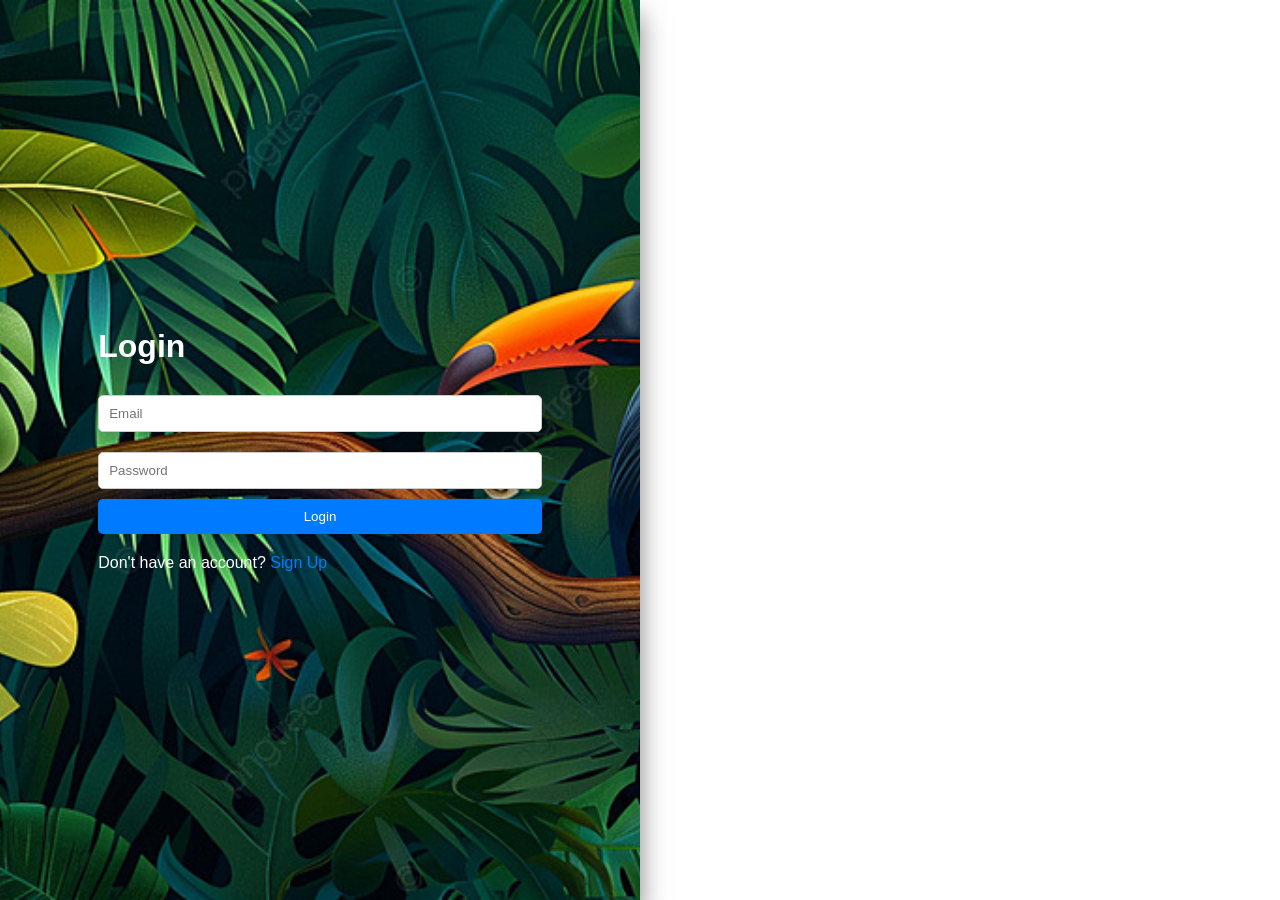
<file: index.html>
<!DOCTYPE html>
<html lang="en">
<head>
    <meta charset="UTF-8">
    <meta name="viewport" content="width=device-width, initial-scale=1.0">
    <title>Login/Sign Up Page</title>
    <link rel="stylesheet" href="login.css">
</head>
<body>
    <div class="container">
        <div class="form-container" id="login-container">
            <form action="#" method="POST">
                <h1>Login</h1>
                <input type="email" placeholder="Email" required>
                <input type="password" placeholder="Password" required>
                <button type="submit">Login</button>
                <p>Don't have an account? <a href="#" id="signUpLink">Sign Up</a></p>
            </form>
        </div>

        <div class="form-container" id="signup-container">
            <form action="#" method="POST">
                <h1>Sign Up</h1>
                <input type="text" placeholder="Name" required>
                <input type="email" placeholder="Email" required>
                <input type="password" placeholder="Password" required>
                <button type="submit">Sign Up</button>
                <p>Already have an account? <a href="#" id="loginLink">Login</a></p>
            </form>
        </div>
    </div>

    <script src="login.js".js"></script>
</body>
</html>
</file>
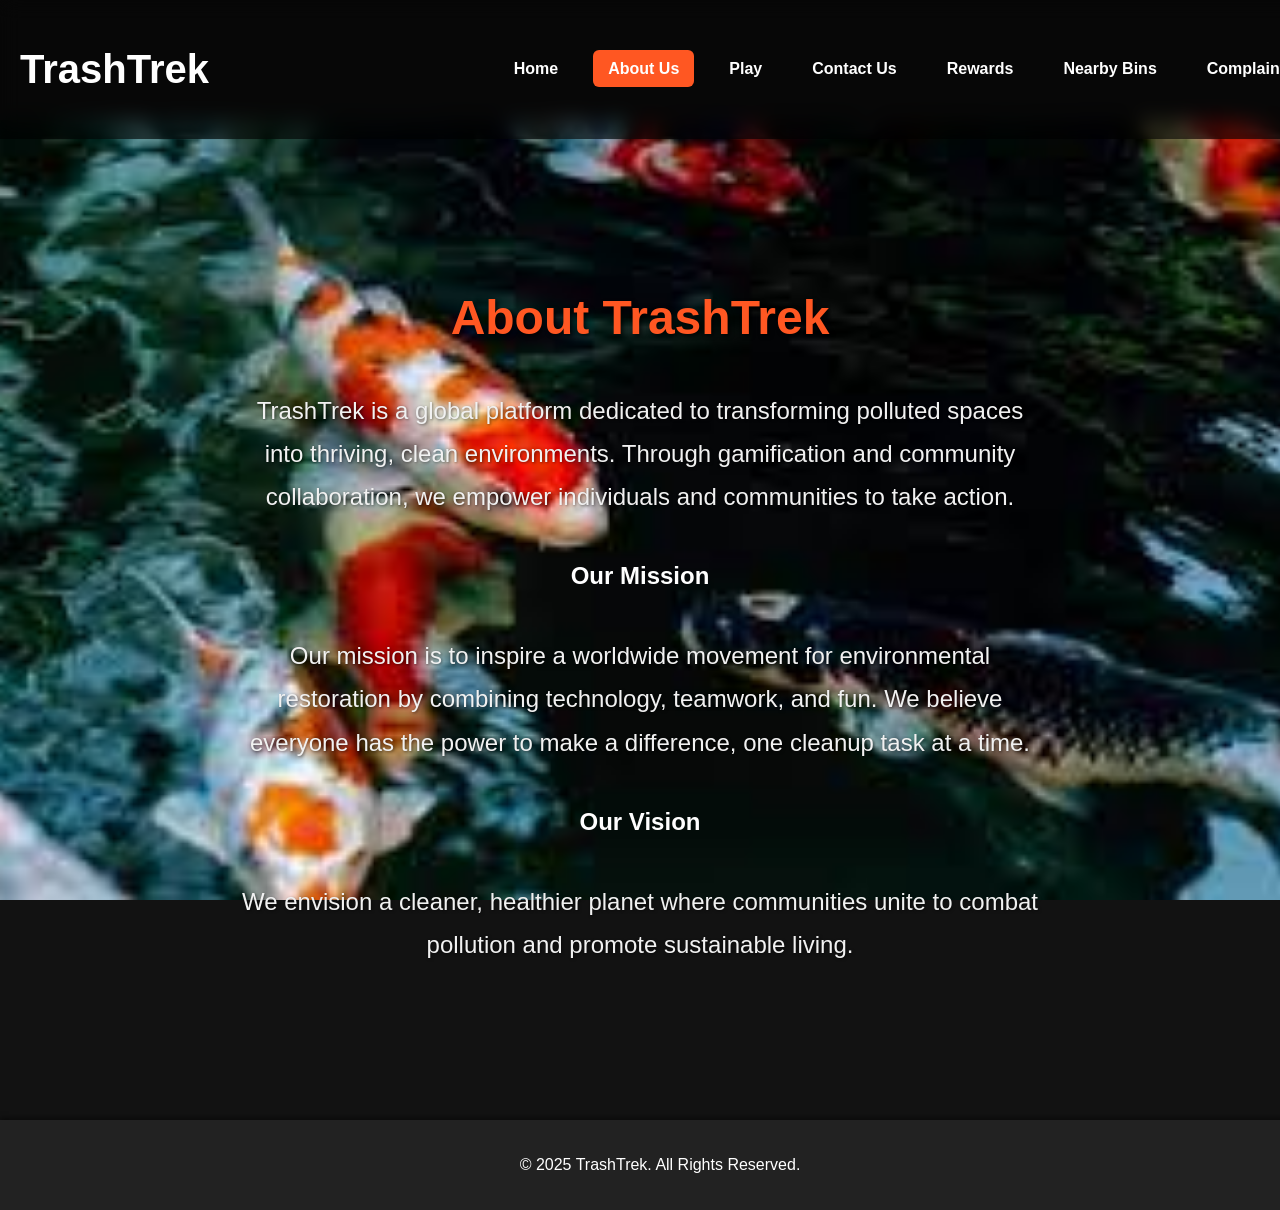
<file: aboutus.html>
<!DOCTYPE html>
<html lang="en">
<head>
    <meta charset="UTF-8">
    <meta name="viewport" content="width=device-width, initial-scale=1.0">
    <title>About Us | TrashTrek</title>
    <link rel="stylesheet" href="aboutus.css">
</head>
<body id="aboutus">
    <header>
        <div class="logo">
            <h1>TrashTrek</h1>
        </div>
        <nav>
            <ul class="nav-links">
                <li><a href="home.html">Home</a></li>
                <li><a href="aboutus.html" class="active">About Us</a></li>
                <li><a href="play.html">Play</a></li>
                <li><a href="contactus.html">Contact Us</a></li>
                <li><a href="rewards.html">Rewards</a></li>
                <li><a href="nearbybins.html">Nearby Bins</a></li>
                <li><a href="complaint.html">Complaint</a></li>
            </ul>
        </nav>
    </header>

    <main>
        <section class="content">
            <h1>About TrashTrek</h1>
            <p>
                TrashTrek is a global platform dedicated to transforming polluted spaces into thriving, clean environments. Through gamification and community collaboration, we empower individuals and communities to take action.
            </p>

            <h2>Our Mission</h2>
            <p>
                Our mission is to inspire a worldwide movement for environmental restoration by combining technology, teamwork, and fun. We believe everyone has the power to make a difference, one cleanup task at a time.
            </p>

            <h2>Our Vision</h2>
            <p>
                We envision a cleaner, healthier planet where communities unite to combat pollution and promote sustainable living.
            </p>
        </section>
    </main>

    <footer>
        <p>&copy; 2025 TrashTrek. All Rights Reserved.</p>
    </footer>
</body>
</html>
</file>
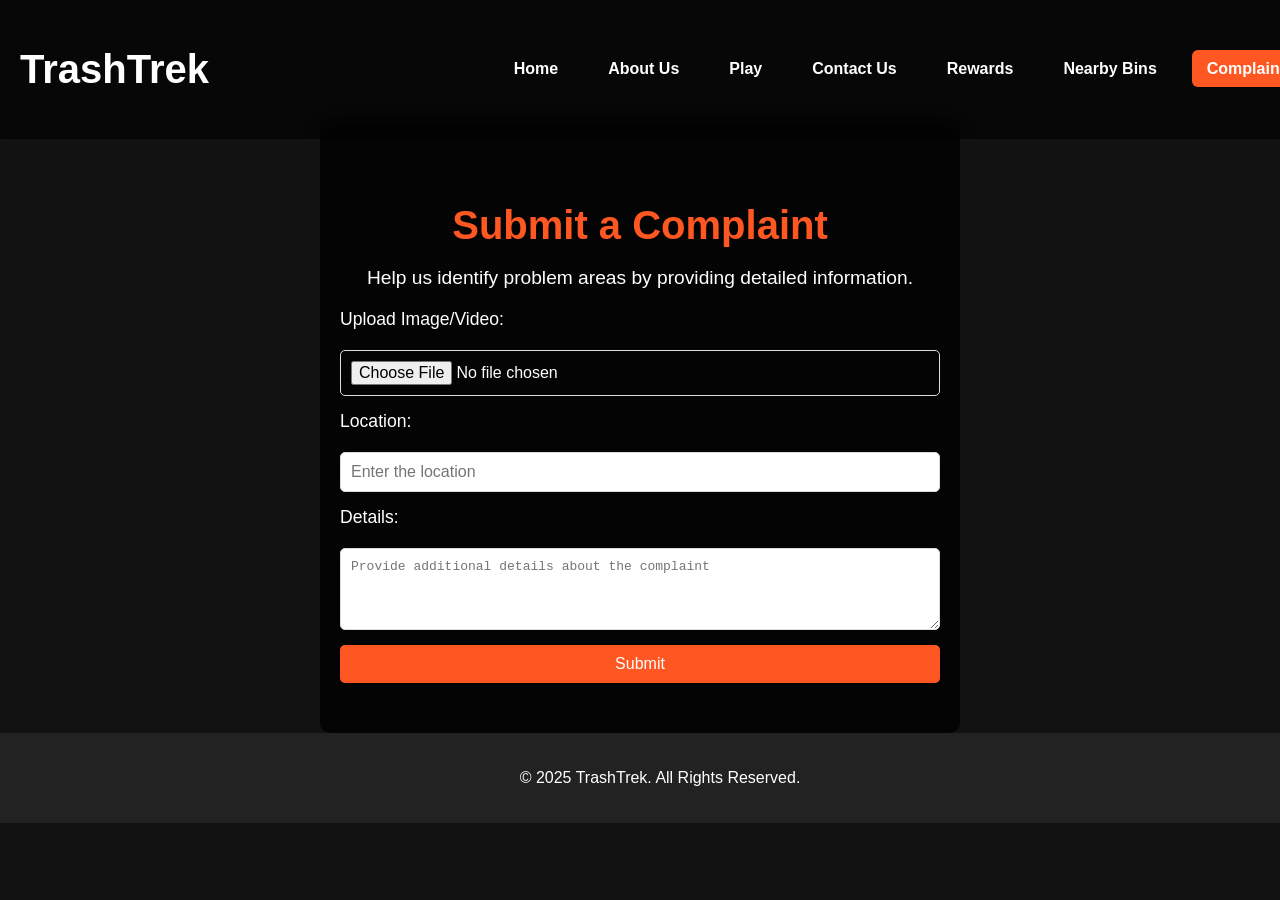
<file: complaint.html>
<!DOCTYPE html>
<html lang="en">
<head>
    <meta charset="UTF-8">
    <meta name="viewport" content="width=device-width, initial-scale=1.0">
    <title>Complaint | TrashTrek</title>
    <link rel="stylesheet" href="complaint.css">
</head>
<body id="complaint">
    <header>
        <div class="logo">
            <h1>TrashTrek</h1>
        </div>
        <nav>
            <ul class="nav-links">
                <li><a href="home.html">Home</a></li>
                <li><a href="aboutus.html">About Us</a></li>
                <li><a href="play.html">Play</a></li>
                <li><a href="contactus.html">Contact Us</a></li>
                <li><a href="rewards.html">Rewards</a></li>
                <li><a href="nearbybins.html">Nearby Bins</a></li>
                <li><a href="complaint.html" class="active">Complaint</a></li>
            </ul>
        </nav>
    </header>

    <main>
        <section class="form-section">
            <h1>Submit a Complaint</h1>
            <p>Help us identify problem areas by providing detailed information.</p>
            <form action="/submit-complaint" method="post" enctype="multipart/form-data">
                <label for="media">Upload Image/Video:</label>
                <input type="file" id="media" name="media" accept="image/*,video/*" required>

                <label for="location">Location:</label>
                <input type="text" id="location" name="location" placeholder="Enter the location" required>

                <label for="details">Details:</label>
                <textarea id="details" name="details" rows="4" placeholder="Provide additional details about the complaint" required></textarea>

                <button type="submit">Submit</button>
            </form>
        </section>
    </main>

    <footer>
        <p>&copy; 2025 TrashTrek. All Rights Reserved.</p>
    </footer>
</body>
</html>
</file>
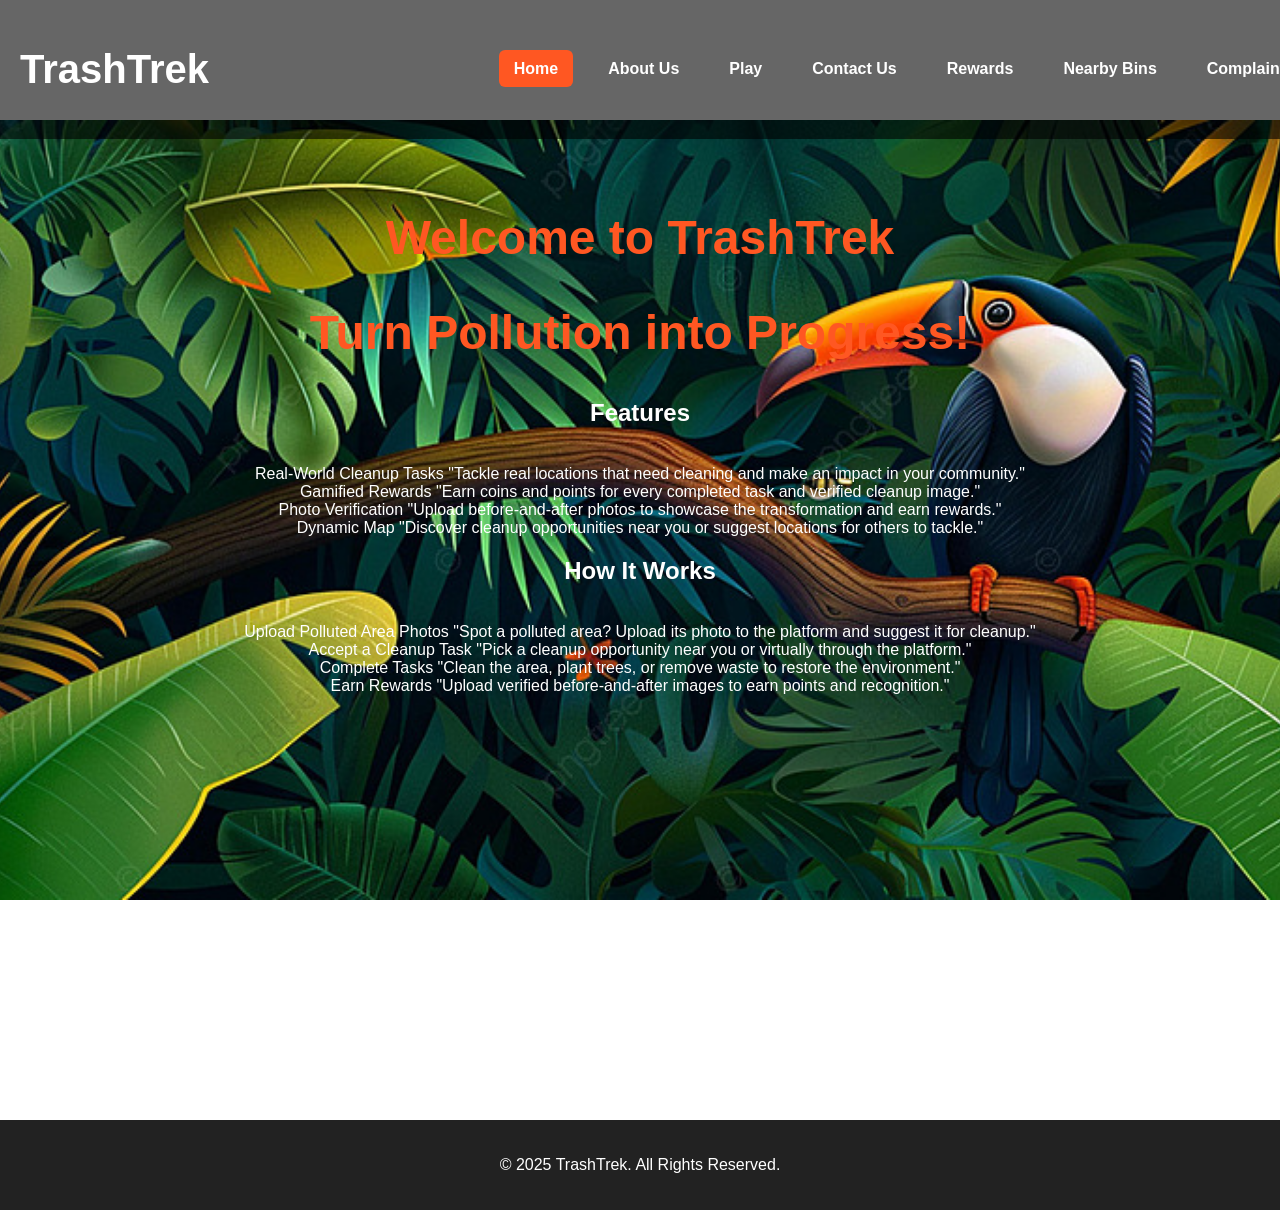
<file: home.html>
<!DOCTYPE html>
<html lang="en">
<head>
    <meta charset="UTF-8">
    <meta name="viewport" content="width=device-width, initial-scale=1.0">
    <title>Home - TrashTrek</title>
    <link rel="stylesheet" href="home.css">
</head>
<body id="home">
    <header>
        <div class="logo">
            <h1>TrashTrek</h1>
        </div>
        <nav>
            <ul class="nav-links">
                <li><a href="home.html" class="active">Home</a></li>
                <li><a href="aboutus.html">About Us</a></li>
                <li><a href="play.html">Play</a></li>
                <li><a href="contactus.html">Contact Us</a></li>
                <li><a href="rewards.html">Rewards</a></li>
                <li><a href="nearbybins.html">Nearby Bins</a></li>
                <li><a href="complaint.html">Complaint</a></li>
              
            </ul>
        </nav>
    </header>

    <section>
        <h1>Welcome to TrashTrek</h1>
        <h1>Turn Pollution into Progress!
        </h1>
        <p><h2>Features</h2>
           <br/>Real-World Cleanup Tasks
            "Tackle real locations that need cleaning and make an impact in your community."</br>
             Gamified Rewards
            "Earn coins and points for every completed task and verified cleanup image."</br>
            Photo Verification
            "Upload before-and-after photos to showcase the transformation and earn rewards."</br>
            Dynamic Map
            "Discover cleanup opportunities near you or suggest locations for others to tackle."<br/>
        <h2>How It Works</h2>
        </br>Upload Polluted Area Photos
            "Spot a polluted area? Upload its photo to the platform and suggest it for cleanup."</br>
            Accept a Cleanup Task
            "Pick a cleanup opportunity near you or virtually through the platform."</br>
            Complete Tasks
            "Clean the area, plant trees, or remove waste to restore the environment."</br>
            Earn Rewards
            "Upload verified before-and-after images to earn points and recognition."
        </p>
    </section>

    <footer>
        <p>&copy; 2025 TrashTrek. All Rights Reserved.</p>
    </footer>
</body>
</html>
</file>
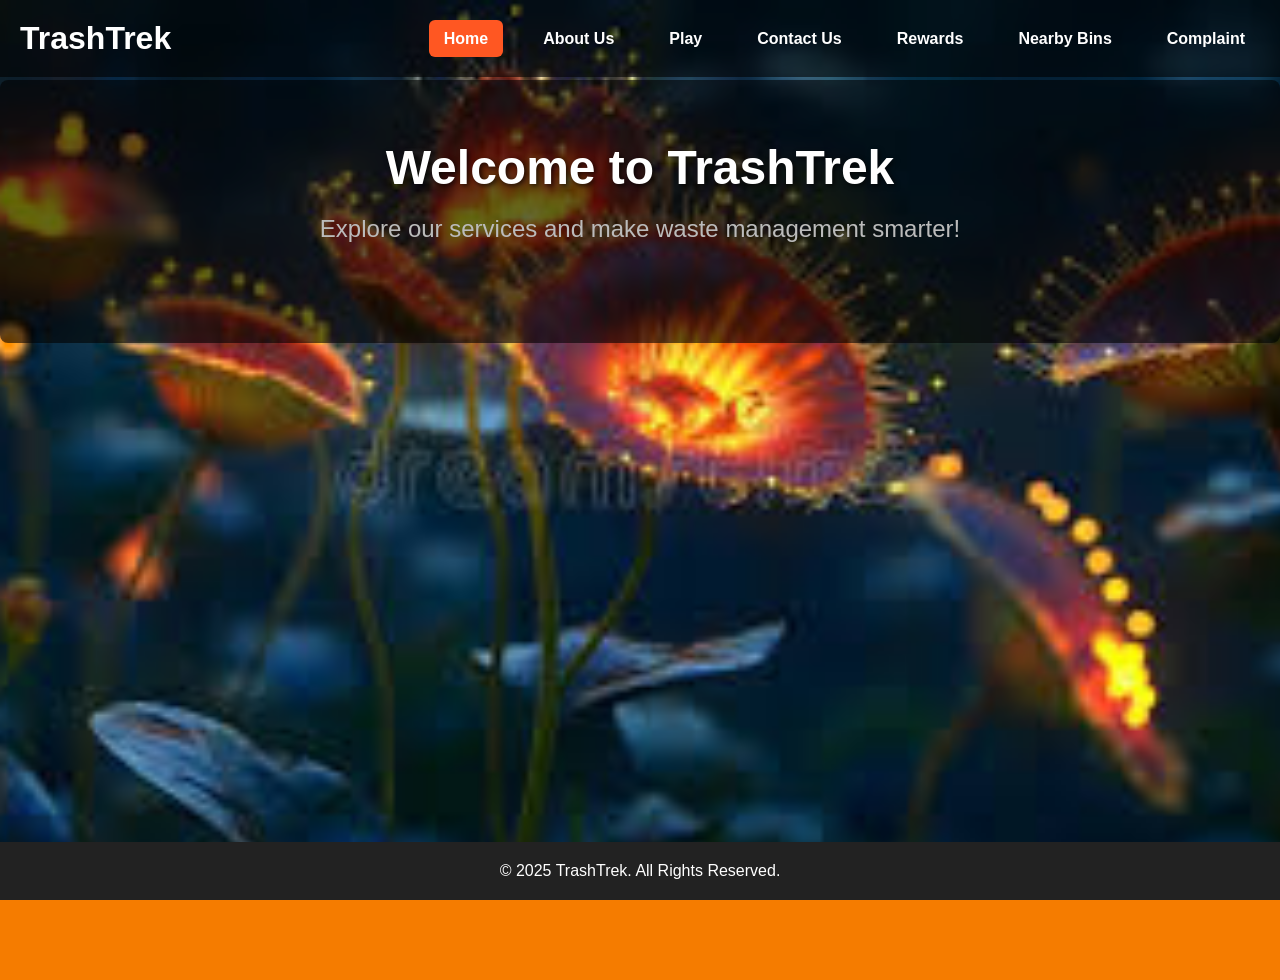
<file: main.html>
<!DOCTYPE html>
<html lang="en">
<head>
    <meta charset="UTF-8">
    <meta name="viewport" content="width=device-width, initial-scale=1.0">
    <title>TrashTrek Dashboard</title>
    <link rel="stylesheet" href="main.css">
</head>
<body id="dashboard">

    <header id="header">
        <div class="logo">
            <h1>TrashTrek</h1>
        </div>
        <nav>
            <ul class="nav-links">
                <li><a href="home.html" class="active">Home</a></li>
                <li><a href="aboutus.html">About Us</a></li>
                <li><a href="play.html">Play</a></li>
                <li><a href="contactus.html">Contact Us</a></li>
                <li><a href="rewards.html">Rewards</a></li>
                <li><a href="nearbybins.html">Nearby Bins</a></li>
                <li><a href="complaint.html">Complaint</a></li>
            </ul>
        </nav>
    </header>

    <section class="content">
        <h1>Welcome to TrashTrek</h1>
        <p>Explore our services and make waste management smarter!</p>
    </section>

    <footer>
        <p>&copy; 2025 TrashTrek. All Rights Reserved.</p>
    </footer>

    <script src="main.js"></script>
</body>
</html>
</file>
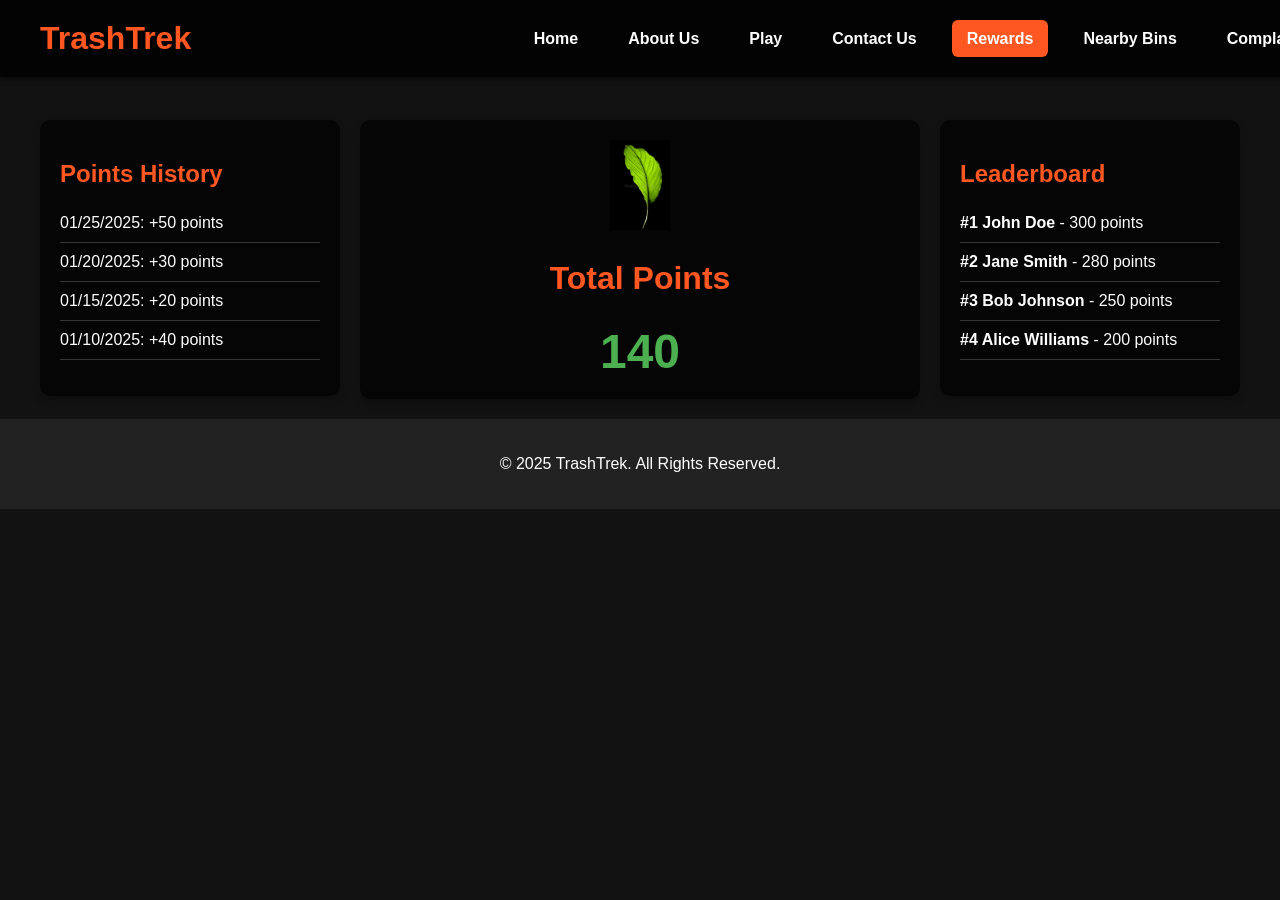
<file: rewards.html>
<!DOCTYPE html>
<html lang="en">
<head>
    <meta charset="UTF-8">
    <meta name="viewport" content="width=device-width, initial-scale=1.0">
    <title>Rewards | TrashTrek</title>
    <link rel="stylesheet" href="rewards.css">
</head>
<body>
    <header>
        <div class="logo">
            <h1>TrashTrek</h1>
        </div>
        <nav>
            <ul class="nav-links">
                <li><a href="home.html">Home</a></li>
                <li><a href="aboutus.html">About Us</a></li>
                <li><a href="play.html">Play</a></li>
                <li><a href="contactus.html">Contact Us</a></li>
                <li><a href="rewards.html" class="active">Rewards</a></li>
                <li><a href="nearbybins.html">Nearby Bins</a></li>
                <li><a href="complaint.html">Complaint</a></li>
            </ul>
        </nav>
    </header>

    <main>
        <div class="container">
            <!-- Time Box -->
            <div class="time-box">
                <h2>Points History</h2>
                <ul>
                    <li>01/25/2025: +50 points</li>
                    <li>01/20/2025: +30 points</li>
                    <li>01/15/2025: +20 points</li>
                    <li>01/10/2025: +40 points</li>
                </ul>
            </div>

            <!-- Center Section -->
            <div class="center-section">
                <div class="leaf">
                    <img src="/greenleaf.jpg" alt="Green Leaf">
                </div>
                <div class="points-display">
                    <h2>Total Points</h2>
                    <p>140</p>
                </div>
            </div>

            <!-- Leaderboard -->
            <div class="leaderboard">
                <h2>Leaderboard</h2>
                <ul>
                    <li><span>#1 John Doe</span> - 300 points</li>
                    <li><span>#2 Jane Smith</span> - 280 points</li>
                    <li><span>#3 Bob Johnson</span> - 250 points</li>
                    <li><span>#4 Alice Williams</span> - 200 points</li>
                </ul>
            </div>
        </div>
    </main>

    <footer>
        <p>&copy; 2025 TrashTrek. All Rights Reserved.</p>
    </footer>
</body>
</html>
</file>
<file: login.css>
* {
    box-sizing: border-box;
    margin: 0;
    padding: 0;
}

body {
    font-family: Arial, sans-serif;
    height: 100vh;
    display: flex;
    overflow: hidden; /* Prevent scrolling */
}

.container {
    width: 200%; /* Double the width to accommodate both forms */
    height: 100%;
    display: flex;
    transition: transform 0.6s ease-in-out; /* Smooth transition */
    transform: translateX(0); /* Start with the login form visible */
}

.form-container {
    width: 50%; /* Each form takes half of the container */
    padding: 40px;
    display: flex;
    flex-direction: column;
    justify-content: center;
    align-items: center;
    box-shadow: 0 15px 25px rgba(0, 0, 0, 0.5);
}

#login-container {
    background: url('home.jpg') no-repeat center center; /* Background image for login */
    background-size: cover; /* Cover the entire area */
}

#signup-container {
    background: url('loginimage.jpg') no-repeat center center; /* Background image for sign-up */
    background-size: cover; /* Cover the entire area */
    display: none; /* Initially hide the sign-up form */
}

h1 {
    margin-bottom: 20px;
    color: white; /* Change text color for better visibility */
}

input {
    width: 100%;
    padding: 10px;
    margin: 10px 0;
    border: 1px solid #ccc;
    border-radius: 5px;
}

button {
    width: 100%;
    padding: 10px;
    background: #007BFF;
    color: white;
    border: none;
    border-radius: 5px;
    cursor: pointer;
}

button:hover {
    background: #0056b3;
}

p {
    margin-top: 20px;
    color: white; /* Change text color for better visibility */
}

a {
    color: #007BFF;
    text-decoration: none;
}

a:hover {
    text-decoration: underline;
}
</file>
<file: aboutus.css>
/* Body and Global Styles */
body {
    font-family: Arial, sans-serif;
    color: white;
    margin: 0;
    padding: 0;
    background-color: #121212; /* Dark background for better contrast */
}

/* Header Styling */
header {
    display: flex;
    justify-content: space-between;
    align-items: center;
    padding: 20px;
    background-color: rgba(0, 0, 0, 0.6); /* Dark semi-transparent header */
    position: fixed;
    top: 0;
    width: 100%;
    z-index: 1000;
    backdrop-filter: blur(10px); /* Adds subtle blur effect */
}

header .logo h1 {
    font-size: 2.5em;
    color: white;
    font-weight: bold;
}

header nav ul {
    list-style: none;
    display: flex;
    gap: 20px;
    margin: 0;
    padding: 0;
}

header nav ul li {
    display: inline;
}

header nav ul li a {
    color: white;
    text-decoration: none;
    font-weight: bold;
    padding: 10px 15px;
    border-radius: 6px;
    transition: background-color 0.3s, color 0.3s;
}

header nav ul li a:hover,
header nav ul li a.active {
    background-color: #ff5722; /* Flame red-orange on hover/active */
    color: white;
}

/* Main Section */
section {
    margin-top: 120px; /* Space for fixed header */
    text-align: center;
    padding: 50px 20px;
    background-image: url('/aboutus.jpg'); /* Add your background image path here */
    background-size: cover;
    background-position: center;
    color: white;
    min-height: 100vh; /* Ensure it covers the full viewport height */
    background-attachment: fixed; /* Keep the background fixed during scrolling */
    display: flex;
    flex-direction: column;
    justify-content: center;
    align-items: center;
}

section h1 {
    font-size: 3em;
    color: #ff5722; /* Flame red for heading */
    text-shadow: 2px 2px 4px rgba(0, 0, 0, 0.7);
    margin-bottom: 20px;
}

section p {
    font-size: 1.5em;
    color: #f1f1f1;
    max-width: 800px;
    line-height: 1.8;
    text-shadow: 1px 1px 3px rgba(0, 0, 0, 0.5);
}

/* Footer */
footer {
    text-align: center;
    padding: 20px;
    background-color: #222;
    color: white;
    position: relative;
    bottom: 0;
    width: 100%;
    box-shadow: 0 -2px 5px rgba(0, 0, 0, 0.5);
}

/* Responsive Design */
@media (max-width: 768px) {
    header nav ul {
        flex-wrap: wrap;
        gap: 10px;
    }

    section h1 {
        font-size: 2.5em;
    }

    section p {
        font-size: 1.2em;
    }

    header .logo h1 {
        font-size: 2em;
    }

    footer {
        font-size: 0.9em;
    }
}
</file>
<file: complaint.css>
/* Global Styles */
body {
    font-family: Arial, sans-serif;
    color: white;
    margin: 0;
    padding: 0;
    background-color: #121212;
}

/* Header */
header {
    display: flex;
    justify-content: space-between;
    align-items: center;
    padding: 20px;
    background-color: rgba(0, 0, 0, 0.6);
    position: fixed;
    top: 0;
    width: 100%;
    z-index: 1000;
    backdrop-filter: blur(10px);
}

header .logo h1 {
    font-size: 2.5em;
    color: white;
    font-weight: bold;
}

header nav ul {
    list-style: none;
    display: flex;
    gap: 20px;
    margin: 0;
    padding: 0;
}

header nav ul li a {
    color: white;
    text-decoration: none;
    font-weight: bold;
    padding: 10px 15px;
    border-radius: 6px;
    transition: background-color 0.3s, color 0.3s;
}

header nav ul li a:hover,
header nav ul li a.active {
    background-color: #ff5722;
    color: white;
}

/* Main Section */
.form-section {
    margin-top: 120px;
    padding: 50px 20px;
    text-align: center;
    color: white;
    background: rgba(0, 0, 0, 0.8);
    border-radius: 10px;
    max-width: 600px;
    margin-left: auto;
    margin-right: auto;
}

.form-section h1 {
    font-size: 2.5em;
    color: #ff5722;
    margin-bottom: 10px;
}

.form-section p {
    font-size: 1.2em;
    margin-bottom: 20px;
}

.form-section form {
    display: flex;
    flex-direction: column;
    gap: 15px;
}

.form-section label {
    font-size: 1.1em;
    margin-bottom: 5px;
    text-align: left;
}

.form-section input,
.form-section textarea,
.form-section button {
    padding: 10px;
    font-size: 1em;
    border: 1px solid #ddd;
    border-radius: 5px;
    width: 100%;
    box-sizing: border-box;
}

.form-section input:focus,
.form-section textarea:focus,
.form-section button:focus {
    outline: none;
    border-color: #ff5722;
}

.form-section button {
    background-color: #ff5722;
    color: white;
    border: none;
    cursor: pointer;
    transition: background-color 0.3s;
}

.form-section button:hover {
    background-color: #e64a19;
}

/* Footer */
footer {
    text-align: center;
    padding: 20px;
    background-color: #222;
    color: white;
    position: relative;
    bottom: 0;
    width: 100%;
}

/* Responsive Design */
@media (max-width: 768px) {
    header nav ul {
        flex-wrap: wrap;
        gap: 10px;
    }

    .form-section {
        padding: 30px 15px;
    }
}
</file>
<file: home.css>
/* Body and Global Styles */
body {
    font-family: Arial, sans-serif;
    color: white;
    margin: 0;
    padding: 0;
}

/* Header Styling */
header {
    display: flex;
    justify-content: space-between;
    align-items: center;
    padding: 20px;
    background-color: rgba(0, 0, 0, 0.6); /* Dark semi-transparent header */
    position: fixed;
    top: 0;
    width: 100%;
    z-index: 1000;
}

header .logo h1 {
    font-size: 2.5em;
    color: white;
}

header nav ul {
    list-style: none;
    display: flex;
    gap: 20px;
}

header nav ul li {
    display: inline;
}

header nav ul li a {
    color: white;
    text-decoration: none;
    font-weight: bold;
    padding: 10px 15px;
    border-radius: 6px;
    transition: background-color 0.3s, color 0.3s;
}

header nav ul li a:hover,
header nav ul li a.active {
    background-color: #ff5722; /* Flame red-orange on hover/active */
    color: white;
}

/* Main Section */
section {
    margin-top: 120px; /* Space for fixed header */
    text-align: center;
    padding: 50px 20px;
    background-image: url('/home.jpg'); /* Add your background image path here */
    background-size: cover;
    background-position: center;
    color: white;
    min-height: 100vh; /* Ensure it covers the full viewport height */
    background-attachment: fixed; /* Keep the background fixed during scrolling */
}

section h1 {
    font-size: 3em;
    color: #ff5722; /* Flame red for heading */
}

section p {
    font-size: 1.5em;
    color: #f1f1f1;
}

/* Footer */
footer {
    text-align: center;
    padding: 20px;
    background-color: #222;
    color: white;
}

/* Responsive Design */
@media (max-width: 768px) {
    header nav ul {
        flex-wrap: wrap;
        gap: 10px;
    }

    section h1 {
        font-size: 2.5em;
    }

    section p {
        font-size: 1.2em;
    }
}
</file>
<file: main.css>
/* General Reset */
* {
    margin: 0;
    padding: 0;
    box-sizing: border-box;
}

body, html {
    height: 100%;
    font-family: Arial, sans-serif;
    color: white;
}

/* Contact Us Styles */
#contactus {
    background-color: #d84f1b; /* Flame orange background */
    background-image: url('/contact.jpg'); /* Replace with your desired background image */
    background-size: cover;
    background-position: center;
    background-attachment: fixed;
    padding: 40px;
    text-align: center;
}

header {
    display: flex;
    justify-content: space-between;
    align-items: center;
    padding: 20px;
    background-color: rgba(0, 0, 0, 0.6); /* Dark semi-transparent header */
    position: fixed;
    top: 0;
    width: 100%;
    z-index: 1000;
}

header .logo h1 {
    font-size: 2.5em;
}

header nav ul {
    list-style: none;
    display: flex;
    gap: 20px;
}

header nav ul li {
    display: inline;
}

header nav ul li a {
    color: white;
    text-decoration: none;
    font-weight: bold;
    padding: 10px 15px;
    border-radius: 6px;
    transition: background-color 0.3s, color 0.3s, transform 0.3s;
}

header nav ul li a:hover,
header nav ul li a.active {
    background-color: #ff5722; /* Flame red-orange for hover and active */
    color: white;
}

.content {
    background-color: rgba(0, 0, 0, 0.7); /* Dark background */
    padding: 40px;
    border-radius: 8px;
    margin-top: 120px; /* Space for the fixed header */
}

.content h1 {
    font-size: 3em;
    margin-bottom: 20px;
    color: #ff5722; /* Flame red for heading */
    text-shadow: 2px 2px 5px rgba(0, 0, 0, 0.7);
}

.content p {
    font-size: 1.5em;
    margin-bottom: 40px;
    color: #ccc;
}

form {
    display: flex;
    flex-direction: column;
    gap: 20px;
    width: 100%;
    max-width: 600px;
    margin: 0 auto;
}

.input-group {
    display: flex;
    flex-direction: column;
    align-items: flex-start;
}

.input-group label {
    font-size: 1.2em;
    margin-bottom: 5px;
}

.input-group input,
.input-group textarea {
    width: 100%;
    padding: 12px;
    font-size: 1em;
    border: 1px solid #ccc;
    border-radius: 6px;
    background-color: #ff7043; /* Lighter flame orange for inputs */
    color: white;
}

input:focus,
textarea:focus {
    border-color: #ff5722;
}

button {
    padding: 15px;
    background-color: #ff5722;
    color: white;
    font-size: 1.2em;
    border: none;
    border-radius: 6px;
    cursor: pointer;
    transition: background-color 0.3s;
    margin-top: 20px;
}

button:hover {
    background-color: #e64a19; /* Darker flame red-orange on hover */
}

/* Footer */
footer {
    text-align: center;
    padding: 20px;
    background-color: #222;
    color: white;
    position: fixed;
    bottom: 0;
    width: 100%;
}

/* Responsive Design for Contact Us */
@media (max-width: 768px) {
    header {
        flex-direction: column;
        align-items: flex-start;
    }

    header nav ul {
        flex-wrap: wrap;
        gap: 10px;
    }

    .content h1 {
        font-size: 2.5em;
    }

    .content p {
        font-size: 1.2em;
    }
}

/* Dashboard Styles */
#dashboard {
    background-color: #f57c00; /* Flame yellow-orange for dashboard */
    color: white;
    background-image: url('/main.jpg'); /* Replace with your desired background image */
    background-size: cover;
    background-position: center;
    background-attachment: fixed;
}

header {
    display: flex;
    justify-content: space-between;
    align-items: center;
    padding: 20px;
    background-color: rgba(0, 0, 0, 0.6); /* Dark, semi-transparent header */
    position: fixed;
    top: 0;
    width: 100%;
    z-index: 1000;
}

header .logo h1 {
    font-size: 2em;
    color: white;
}

header nav ul {
    list-style: none;
    display: flex;
    gap: 25px;
}

header nav ul li {
    display: inline;
}

header nav ul li a {
    color: white;
    text-decoration: none;
    font-weight: bold;
    padding: 10px 15px;
    border-radius: 6px;
    transition: background-color 0.3s, color 0.3s, transform 0.3s;
}

header nav ul li a:hover {
    background-color: #ff7043; /* Lighter flame orange on hover */
    color: white;
    transform: scale(1.1); /* Zoom effect */
}

header nav ul li a.active {
    background-color: #ff5722; /* Darker flame red-orange for active */
    color: white;
}

.content {
    margin-top: 80px; /* Space for fixed header */
    padding: 60px 20px;
    text-align: center;
    background-color: rgba(0, 0, 0, 0.6); /* Slightly darker background */
    border-radius: 8px;
}

.content h1 {
    font-size: 3em;
    color: white;
    text-shadow: 2px 2px 5px rgba(0, 0, 0, 0.7);
}

.content p {
    font-size: 1.5em;
    color: #bbb;
}

/* Individual Page Content Styles */
section {
    padding: 40px;
    margin-top: 100px;
    background-color: rgba(0, 0, 0, 0.6);
    border-radius: 8px;
}

/* Footer */
footer {
    text-align: center;
    padding: 20px;
    background-color: #222;
    color: white;
}

/* Responsive Design for Dashboard */
@media (max-width: 768px) {
    header {
        flex-direction: column;
        align-items: flex-start;
    }

    header nav ul {
        flex-wrap: wrap;
        gap: 10px;
    }

    .content {
        padding: 40px 20px;
    }
}
</file>
<file: rewards.css>
/* General Styles */
body {
    font-family: Arial, sans-serif;
    margin: 0;
    padding: 0;
    background-color: #121212;
    color: white;
}

header {
    display: flex;
    justify-content: space-between;
    align-items: center;
    padding: 20px 40px;
    background-color: rgba(0, 0, 0, 0.8);
    position: fixed;
    top: 0;
    width: 100%;
    z-index: 1000;
    box-shadow: 0 2px 5px rgba(0, 0, 0, 0.5);
}

header .logo h1 {
    font-size: 2rem;
    color: #ff5722;
    margin: 0;
}

header nav ul {
    list-style: none;
    display: flex;
    gap: 20px;
    margin: 0;
    padding: 0;
}

header nav ul li a {
    color: white;
    text-decoration: none;
    font-weight: bold;
    padding: 10px 15px;
    border-radius: 6px;
    transition: background-color 0.3s ease, color 0.3s ease;
}

header nav ul li a:hover,
header nav ul li a.active {
    background-color: #ff5722;
    color: white;
}

main {
    margin-top: 100px;
    padding: 20px;
}

.container {
    display: flex;
    gap: 20px;
    justify-content: space-between;
    align-items: flex-start;
    max-width: 1200px;
    margin: 0 auto;
}

/* Time Box */
.time-box {
    flex: 1;
    background-color: rgba(0, 0, 0, 0.7);
    padding: 20px;
    border-radius: 10px;
    box-shadow: 0 4px 10px rgba(0, 0, 0, 0.3);
}

.time-box h2 {
    margin-bottom: 10px;
    color: #ff5722;
}

.time-box ul {
    list-style: none;
    padding: 0;
}

.time-box li {
    padding: 10px 0;
    border-bottom: 1px solid rgba(255, 255, 255, 0.2);
}

/* Center Section */
.center-section {
    flex: 2;
    text-align: center;
    padding: 20px;
    background-color: rgba(0, 0, 0, 0.7);
    border-radius: 10px;
    box-shadow: 0 4px 10px rgba(0, 0, 0, 0.3);
    position: relative;
}

.leaf {
    width: 60px;
    height: 100px;
    margin: 0 auto 20px; /* Center the image and add space below */
}

.leaf img {
    width: 100%;
    height: auto;
    object-fit: contain;
}

/* Points Display Section */
.points-display h2 {
    font-size: 2rem;
    color: #ff5722;
    margin-top: 20px;
}

.points-display p {
    font-size: 3rem;
    color: #4caf50;
    font-weight: bold;
    margin: 10px 0 0;
}

/* Leaderboard */
.leaderboard {
    flex: 1;
    background-color: rgba(0, 0, 0, 0.7);
    padding: 20px;
    border-radius: 10px;
    box-shadow: 0 4px 10px rgba(0, 0, 0, 0.3);
}

.leaderboard h2 {
    margin-bottom: 10px;
    color: #ff5722;
}

.leaderboard ul {
    list-style: none;
    padding: 0;
}

.leaderboard li {
    padding: 10px 0;
    border-bottom: 1px solid rgba(255, 255, 255, 0.2);
}

.leaderboard li span {
    font-weight: bold;
}

/* Footer */
footer {
    text-align: center;
    padding: 20px;
    background-color: #222;
    color: white;
    position: relative;
</file>
